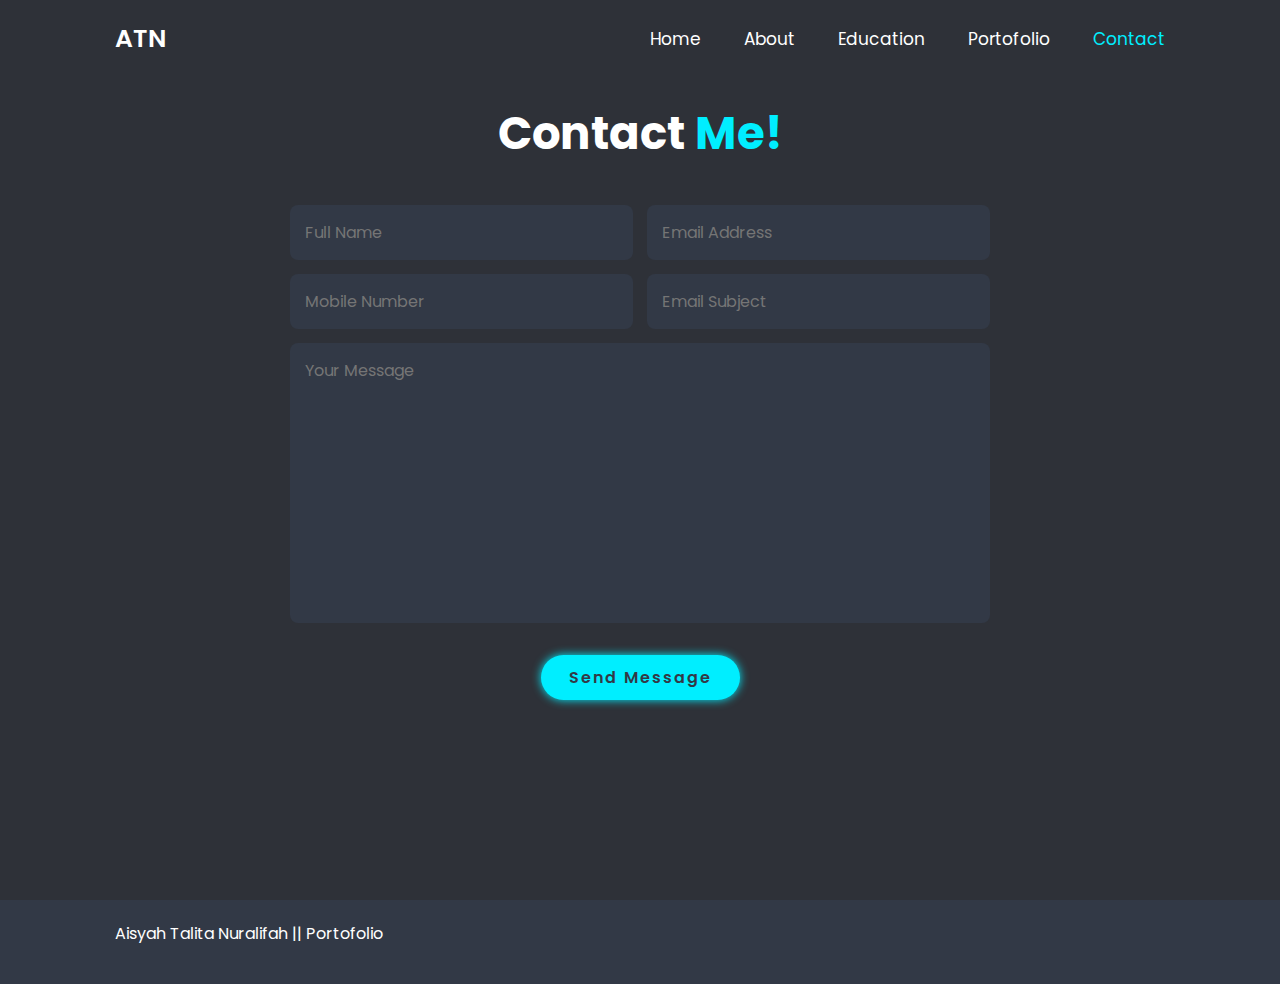
<file: contact.html>
<!DOCTYPE html>
<html lang="en">
<head>
    <meta charset="UTF-8">
    <meta name="viewport" content="width=device-width, initial-scale=1.0">
    <title>Contact</title>
    <link href='https://unpkg.com/boxicons@2.1.4/css/boxicons.min.css' rel='stylesheet'>
    <link rel="stylesheet" href="style.css">
</head>
<body>
    <header class="header">
        <a href="#" class="logo">ATN</a>

        <i class='bx bx-menu' id="menu-icon"></i>

        <nav class="navbar">
            <a href="index.html">Home</a>
            <a href="about.html">About</a>
            <a href="education.html">Education</a>
            <a href="portofolio.html">Portofolio</a>
            <a href="contact.html" class="active">Contact</a>
        </nav>
    </header>

    <section class="contact" id="contact.html">
        <h2 class="heading">Contact <span>Me!</span></h2>

        <form action="#">
            <div class="input-box">
                <input type="text" placeholder="Full Name">
                <input type="email" placeholder="Email Address">
            </div>
            <div class="input-box">
                <input type="number" placeholder="Mobile Number">
                <input type="text" placeholder="Email Subject">
            </div>
            <textarea name="" id="" cols="30" rows="10" placeholder="Your Message"></textarea>
            <input type="submit" value="Send Message" class="btn">
        </form>
    </section>

    <footer class="footer">
        <div class="footer-text">
            <p>Aisyah Talita Nuralifah || Portofolio</p>
        </div>
    </footer>
</body>
</html>
</file>
<file: style.css>
@import url('https://fonts.googleapis.com/css2?family=Poppins:ital,wght@0,400;0,600;0,700;1,400;1,500&display=swap');

* {
    text-decoration: none;
    border: none;
    scroll-behavior: smooth;
    font-family: 'Poppins', sans-serif;
}

:root {
    --bg-color: #2e3138;
    --second-bg-color: #323946;
    --text-color: #fff;
    --main-color: #0ef;
}

html {
    font-size: 62.5%;
    overflow-x: hidden;
}

body {
    background: var(--bg-color);
    color: var(--text-color);
}

section {
    min-height: 100vh; /*untuk menetapkan tinggi minimum suatu elemen*/
    padding: 10rem 9% 2rem;
}

.header {
    position: fixed; /*untuk membuat elemen tetap berada di tempat yang sama, meskipun halaman digulir*/
    width: 100%;
    padding: 2rem 9%;
    background: var(--bg-color);
    display: flex;
    justify-content: space-between;
    align-items: center;
    z-index: 100;
}

.header .sticky {
    border-bottom: .1rem solid rgba(0, 0, 0, .2);
}

.logo {
    font-size: 2.5rem;
    color: var(--text-color);
    font-weight: 600;
    cursor: default;
}

.navbar a {
    font-size: 1.7rem;
    color: var(--text-color);
    margin-left: 4rem;
}

.navbar a:hover,
.navbar a.active{
    color: var(--main-color);
}

#menu-icon {
    font-size: 3.6rem;
    color: var(--text-color);
    display: none;
}

.home {
    display: flex;
    align-items: center;
}

.home-img img{
    width: 30vw;
    margin-left: 70px;
    margin-bottom: 10px;
    border-radius: 100%;
    padding: 20px;
}

.home-content{
    margin-top: 80px;
}

.home-content h3 {
    font-size: 3.2rem;
    font-weight: 700;
}

.home-content h3:nth-of-type(2) {
    margin-bottom: 2rem;
}

span {
    color: var(--main-color);
}

.home-content h1 {
    font-size: 5.6rem;
    line-height: 1.3;
}

.home-content p {
    font-size: 1.6rem;
}

.social-media a {
    display: inline-flex;
    justify-content: center;
    align-items: center;
    width: 4rem;
    height: 4rem;
    border: .2rem solid var(--main-color);
    border-radius: 50%;
    font-size: 2rem;
    color: var(--main-color);
    margin: 3rem 1.5rem 3rem 0;
    transition: .5s ease;
}

.social-media a:hover {
    background: var(--main-color);
    color: var(--second-bg-color);
    box-shadow: 0 0 1rem var(--main-color);
}

.btn{
    display: inline-block;
    padding: 1rem 2.8rem;
    background: var(--main-color);
    border-radius: 4rem;
    box-shadow: 0 0 1rem var(--main-color);
    font-size: 1.6rem;
    color: var(--second-bg-color);
    letter-spacing: .2rem;
    font-weight: 600;
    margin: 1%;
    transition: .5 ease;
}

 .btn:hover {
    box-shadow: none;
 }
 /*home selesai*/


 /*about mulai*/
 .about {
    display: flex;
    align-items: center;
    gap: 2rem;
    background: var(--second-bg-color);
 }

 .about-img img {
    width: 30vw;
    border-radius: 100%;
 }

.heading {
    font-size: 4.5rem;
}

.about-content{
    margin: 10px;
    padding-left: 100px;
}

.about-content h2{
    line-height: 1.2;
    color: var(--text-color);
}

.about-content h3{
   font-size: 2.6rem; 
   color: var(--text-color);
}

.about-content p {
    font-size: 1.6rem;
    margin: 2rem 0rem;
    max-width: flex;
    color: var(--text-color);
}
/*about selesai*/


/*education mulai*/
.education .heading {
    text-align: center;
}
.education h2 {
    margin-bottom: 5rem;
    color: var(--text-color);
}

.education-box h3 {
    color: var(--main-color);
}

.education-container{
    display: flex;
    justify-content: center;
    flex-wrap: wrap;
}

.education-container .education-box{
    background: var(--second-bg-color);
    padding: 3rem 2rem 4rem;
    border: .2rem solid var(--bg-color);
    transition: .5 ease;
}

.education-container .education-box:hover{
    border-color: var(--main-color);
    transform: scale(1.02);
}

.education-img img{
    height: 200px;
    object-fit: cover;
    border-radius: 10px;
    margin-bottom: 15px;
    border-radius: 10%;
}

.education-box {
    margin: 15px;
    box-shadow: 0 4px 10px #656060;
    transition: transform 0.3 ease, box-shadow 0.3s ease;
    transform: translateY(-10px);
    border-radius: 10%;
}
/*education selesai*/


/*portofolio mulai*/
.portofolio .heading {
    text-align: center;
}

.portofolio {
    background: var(--second-bg-color);
}
.portofolio h2 {
    margin-bottom: 5rem;
    color: var(--text-color);
}

.portofolio h3 {
    color: var(--text-color);
    font-size: 15px;
    text-align: center;
}

.portofolio-container{
    display: flex;
    justify-content: center;
    align-items: center;
    flex-wrap: wrap;
    color: var(--text-color);
}

.portofolio-container .portofolio-box{
    background: var(--second-bg-color);
    padding: 3rem 2rem 4rem;
    border-radius: center;
    border: .2rem solid var(--bg-color);
    border-radius: 10%;
    transition: .5 ease;
}

.portofolio-container .portofolio-box:hover{
    border-color: var(--main-color);
    transform: scale(1.02);
}

.portofolio-img img{
    height: 200px;
    object-fit: cover;
    margin-bottom: 15px;
    border-radius: 10%;
}

.portofolio-box {
    margin: 20px;
    box-shadow: 0 4px 10px #656060;
}
/*portofolio selesai*/


/*contact mulai*/
.contact .heading {
    text-align: center;
}
.contact h2 {
    margin-bottom: 3rem;
    color: var(--text-color);
}

.contact form {
    max-width: 70rem;
    margin: 1rem auto;
    text-align: center;
    margin-bottom: 3rem;
}

.contact form .input-box {
    display: flex;
    justify-content: space-between;
}

.contact form .input-box input,
.contact form textarea {
    width: 100%;
    padding: 1.5rem;
    font-size: 1.6rem;
    color: var(--text-color);
    background: var(--second-bg-color);
    border-radius: .8rem;
    margin: .7rem 0;
}

.contact form .input-box input {
    width: 49%;
}

.contact form textarea {
    resize: none;
}

.contact form .btn {
    margin-top: 2rem;
    cursor: pointer;
} 
/*contact selesai*/


/*footer mulai*/
.footer {
    padding: 2rem 9%;
    background: var(--second-bg-color);
}

.footer-text p {
    font-size: 1.6rem;
}
/*footer selesai*/


/*BREAKPOINTS*/
@media (max-width: 1200px) {
    html {
        font-size: 55%;
    }
}

@media (max-width: 991px) {
    .header {
        padding: 2rem 3%;
    }

    section {
        padding: 10rem 3% 2rem;
    }

    .footer {
        padding: 2rem 3%;
    }
}

@media (max-width: 768px) {
    #menu-icon {
        display: block;
    }

    .navbar {
        position: absolute;
        top: 100%;
        left: 0;
        width: 1rem 3%;
        background: var(--bg-color);
        border-top: .1rem solid rgba(0, 0, 0, .2);
        box-shadow: 0 .5rem 1rem rgba(0, 0, 0, .2);
    }

    .navbar a {
        display: block;
        font-size: 2rem;
        margin: 3rem 0;
    }

    .home {
        flex-direction: column;
    }
}



.tawuran-img img{
    height: 200px;
    margin-bottom: 15px;
    border-radius: 15px;
}

* {
    margin: 0;
    padding: 0;
    box-sizing: border-box;
}

.artikel {
    color: #333;
    line-height: 1.6;
}

/* Container untuk artikel */
.container {
    width: 80%;
    margin: 50px auto;
    padding: 20px;
    background-color: #fff;
    box-shadow: 0 0 15px rgba(0, 0, 0, 0.1);
}

.artikel h1 {
    text-align: center;
    color: #2c3e50;
    font-size: 2.5em;
    margin-bottom: 20px;
}

p {
    font-size: 1.1em;
    margin-bottom: 15px;
    line-height: 1.8;
}

.artikel h2 {
    font-size: 2em;
    color: #34495e;
    margin-top: 30px;
    margin-bottom: 10px;
}

ul {
    margin-left: 40px;
}

ul li {
    margin-bottom: 10px;
    font-size: 1.1em;
}
</file>
